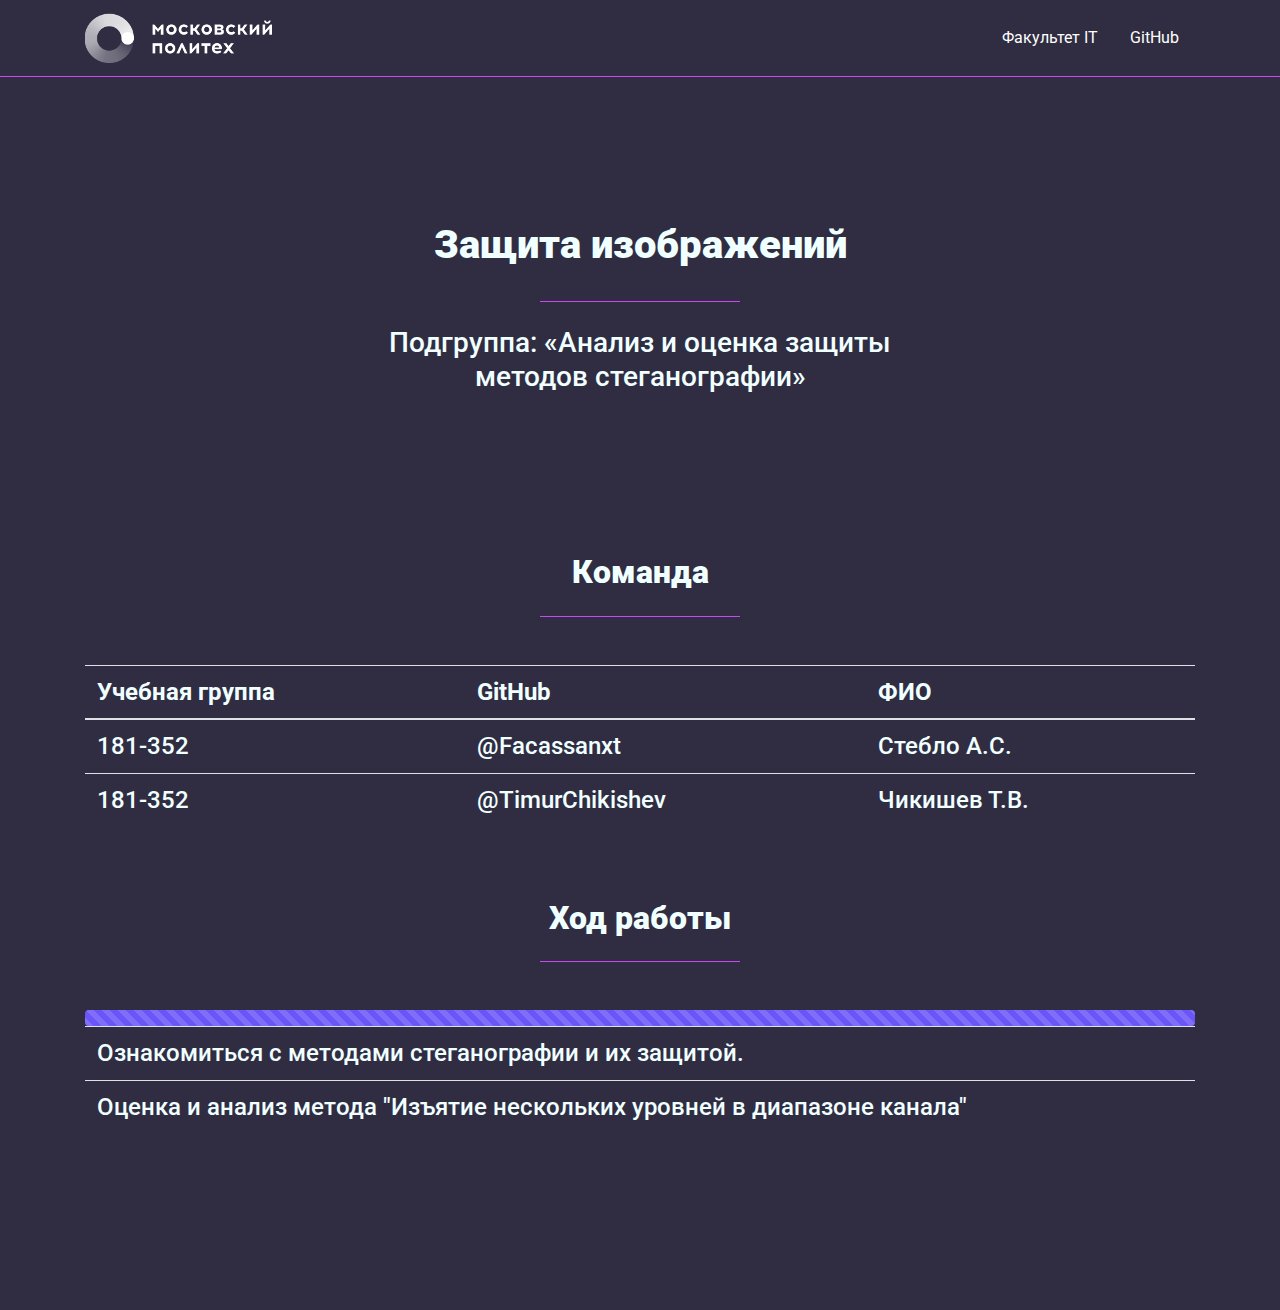
<file: site/index.html>
<!doctype html>
<html lang="en">

<head>
    <title>Защита изображений</title>
    <!-- Required meta tags -->
    <meta charset="utf-8">
    <meta name="viewport" content="width=device-width, initial-scale=1, shrink-to-fit=no">
    <link rel="stylesheet" href="static/styles.css">
    <link href="https://fonts.googleapis.com/css2?family=Roboto:wght@100&amp;display=swap" rel="stylesheet">
    <!-- Bootstrap CSS -->
    <link rel="stylesheet" href="https://stackpath.bootstrapcdn.com/font-awesome/4.7.0/css/font-awesome.min.css">

    <link rel="stylesheet" href="https://stackpath.bootstrapcdn.com/bootstrap/4.3.1/css/bootstrap.min.css"
        integrity="sha384-ggOyR0iXCbMQv3Xipma34MD+dH/1fQ784/j6cY/iJTQUOhcWr7x9JvoRxT2MZw1T" crossorigin="anonymous">
</head>

<body data-spy="scroll" data-target="#navbar-1">
    <nav id="navbar-1" class="navbar navbar-expand-lg sticky-top">
        <div class="container">
            <a class="navbar-brand" href="https://new.mospolytech.ru">
                <img class="img-fluid" src="static/img/mos-polutech-white.png">
            </a>
            <button class="navbar-toggler d-lg-none" type="button" data-toggle="collapse"
                data-target="#collapsibleNavId" aria-controls="collapsibleNavId" aria-expanded="false"
                aria-label="Toggle navigation">
                <span class="navbar-toggler-icon" style="color: azure;">
                    <i class="fa fa-bars"></i>
                </span>
            </button>
            <div class="collapse navbar-collapse justify-content-end" id="collapsibleNavId">
                <ul class="nav nav-pills mt-2 mt-lg-0">
                    <li class="nav-item background-azure">
                        <a class="nav-link active nav-a" href="https://fit.mospolytech.ru/">Факультет IT</a>
                    </li>
                    <li class="nav-item background-azure">
                        <a class="nav-link active nav-a"
                            href="https://github.com/TimurChikishev/ImageProtection">GitHub</a>
                    </li>
                </ul>
            </div>
        </div>
    </nav>
    <section id="about-project" class="py-5">
        <div class="container  text-center px-0"">
            <div class=" row py-4">
            <div class="offset-md-3 col-md-6 offset-md-3 py-5">
                <h1 class="py-4">Защита изображений</h1>
                <div class="heading-line mx-auto"></div>
                <h3 class="py-4">
                    Подгруппа: «Анализ и оценка защиты методов стеганографии»
                </h3>
            </div>
        </div>
        </div>
    </section>
    <section class="py-2" id="team">
        <div class="container text-center">
            <h2 class="pb-3">Команда</h2>
            <div class="heading-line mx-auto"></div>
            <p class="py-3">
                <h4>
                    <table class="table text-left">
                        <thead>
                            <tr>
                                <th>Учебная группа</th>
                                <th>GitHub</th>
                                <th>ФИО</th>
                            </tr>
                        </thead>
                        <tbody>
                            <tr>
                                <td>181-352</td>
                                <a href="https://github.com/Facassanxt"><td>@Facassanxt</td></a>
                                <td>Стебло А.С.</td>
                            </tr>
                            <tr>
                                <td>181-352</td>
                                <a href="https://github.com/TimurChikishev"><td>@TimurChikishev</td></a>
                                <td>Чикишев Т.В.</td>
                            </tr>
                        </tbody>
                    </table>
            </p>
        </div>
    </section>
    <section class="py-5" id="gitlab">
        <div class="container text-center">
            <h2 class="pb-3">Ход работы</h2>
            <div class="heading-line mx-auto"></div>
            <p class="py-3">
                <div class="progress">
                    <div class="progress-bar-striped progress-bar-animated progress-bar-bacground" role="progressbar"
                        aria-valuenow="45" aria-valuemin="0" aria-valuemax="100" style="width: 100%">
                    </div>
                </div>
                <h4>
                    <table class="table text-left">
                        <tbody>
                            <tr>
                                <td>
                                    Ознакомиться с методами стеганографии и их защитой.
                                </td>
                            </tr>
                            <tr>
                                <td>
                                    Оценка и анализ метода "Изъятие нескольких уровней в диапазоне канала"
                                </td>
                            </tr>
                        </tbody>
                    </table>
                </h4>
            </p>
            <p class="py-5"></p>
        </div>
    </section>
    <!-- Optional JavaScript -->
    <!-- jQuery first, then Popper.js, then Bootstrap JS -->
    <script src="https://code.jquery.com/jquery-3.3.1.slim.min.js"
        integrity="sha384-q8i/X+965DzO0rT7abK41JStQIAqVgRVzpbzo5smXKp4YfRvH+8abtTE1Pi6jizo" crossorigin="anonymous">
    </script>
    <script src="https://cdnjs.cloudflare.com/ajax/libs/popper.js/1.14.7/umd/popper.min.js"
        integrity="sha384-UO2eT0CpHqdSJQ6hJty5KVphtPhzWj9WO1clHTMGa3JDZwrnQq4sF86dIHNDz0W1" crossorigin="anonymous">
    </script>
    <script src="https://stackpath.bootstrapcdn.com/bootstrap/4.3.1/js/bootstrap.min.js"
        integrity="sha384-JjSmVgyd0p3pXB1rRibZUAYoIIy6OrQ6VrjIEaFf/nJGzIxFDsf4x0xIM+B07jRM" crossorigin="anonymous">
    </script>
</body>

</html>
</file>
<file: site/static/styles.css>
body{
    background-color: #302D42 !important;
    font-family: 'Roboto', sans-serif !important;
}
.navbar {
    background-color: #302D42;
    border-bottom: 1px solid #CA48F6;
}
ul,li{
    background-color: #302D42;
}
.nav-link {
    color:azure;    
}
h1,h2 {
    color:azure;
    font-weight: 900 !important;
}
h3,h4{
    color:azure;
    font-weight: 500 !important;
}
p{
    color:azure;
}
.heading-line {
    height: 1px;
    width: 200px;
    background-color: #CA48F6;
}
.border-azure{
    border:1px azure solid !important;
}
.active{
    background-color:azure !important;
    color:#050801 !important;
}
.background-black{
    background-color:#302D42 !important;
}
.progress-bar-bacground{
    background-color:#6A55F8 !important;
}
small{
    color:azure !important;
}
table{
    color:azure !important;
}
label{
    color: azure !important;
}
.btn-bg{
    background-color: #050801 !important;
    color:azure !important;
    border:1px solid #6A55F8 !important;
}
.btn-bg:hover{
    background-color: azure !important;
    color:#050801 !important;
    border:1px solid #050801 !important;
}
.nav-link:hover{
    color: #a1a1a1;
}
.fa .fa-bars{
    color:azure !important;
}
.nav-a{
    background-color: #302D42 !important;
    color:white !important;
}
.nav-a:hover{
    background-color: #302D42 !important;
    color:gray !important;
}
</file>
